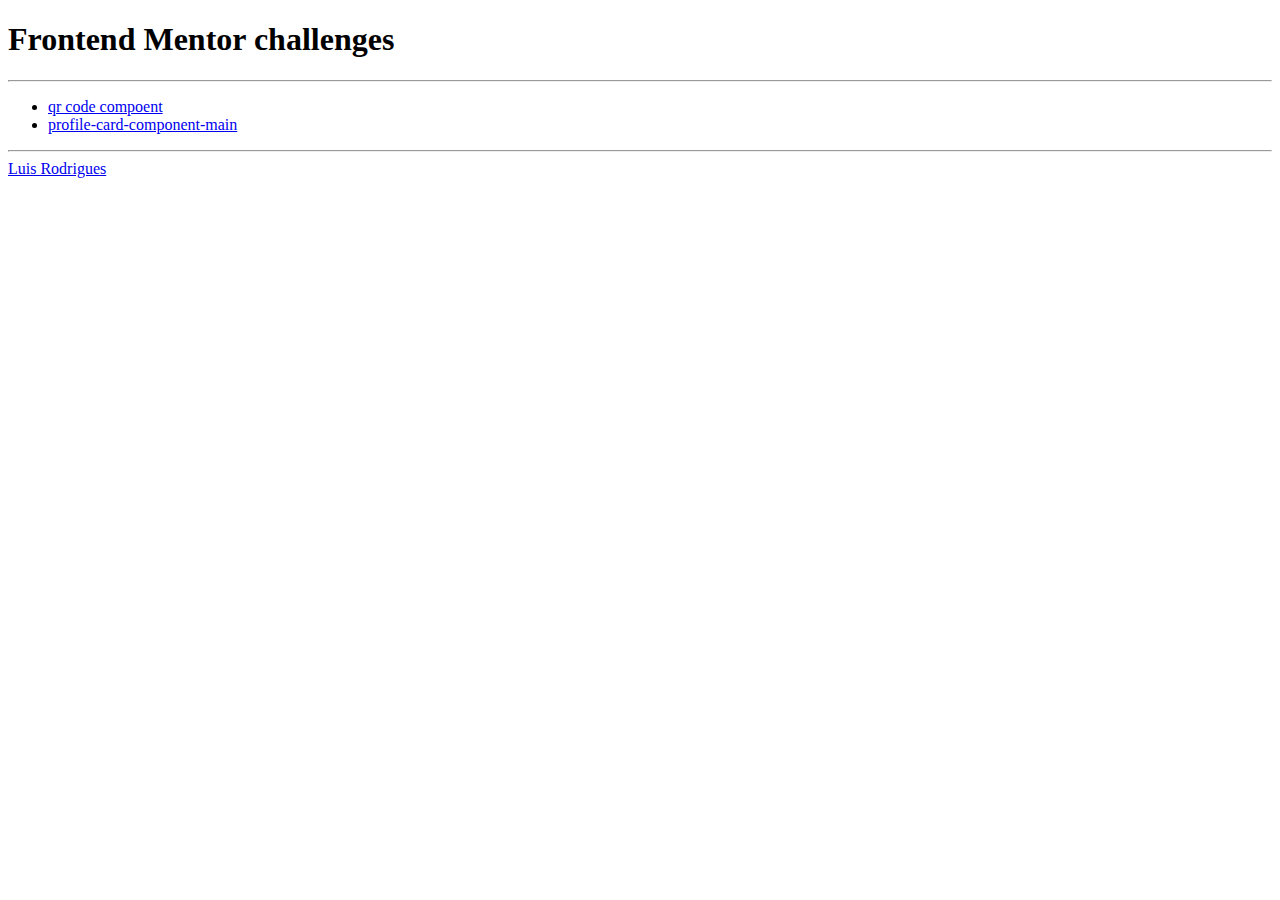
<file: index.html>
<!DOCTYPE html>
<html lang="en">
  <head>
    <meta charset="UTF-8" />
    <meta http-equiv="X-UA-Compatible" content="IE=edge" />
    <meta name="viewport" content="width=device-width, initial-scale=1.0" />
    <title>Frontend Mentor</title>
  </head>
  <body>
    <h1>Frontend Mentor challenges</h1>
    <hr />
    <ul>
      <li>
        <a href="./qr-code-component-main/index.html">qr code compoent</a>
      </li><li>
        <a href="./profile-card-component-main/">profile-card-component-main</a>
      </li>
    </ul>
    <footer>
      <hr />
      <a href="https://withluis.com/" target="_blank">Luis Rodrigues</a>
    </footer>
  </body>
</html>
</file>
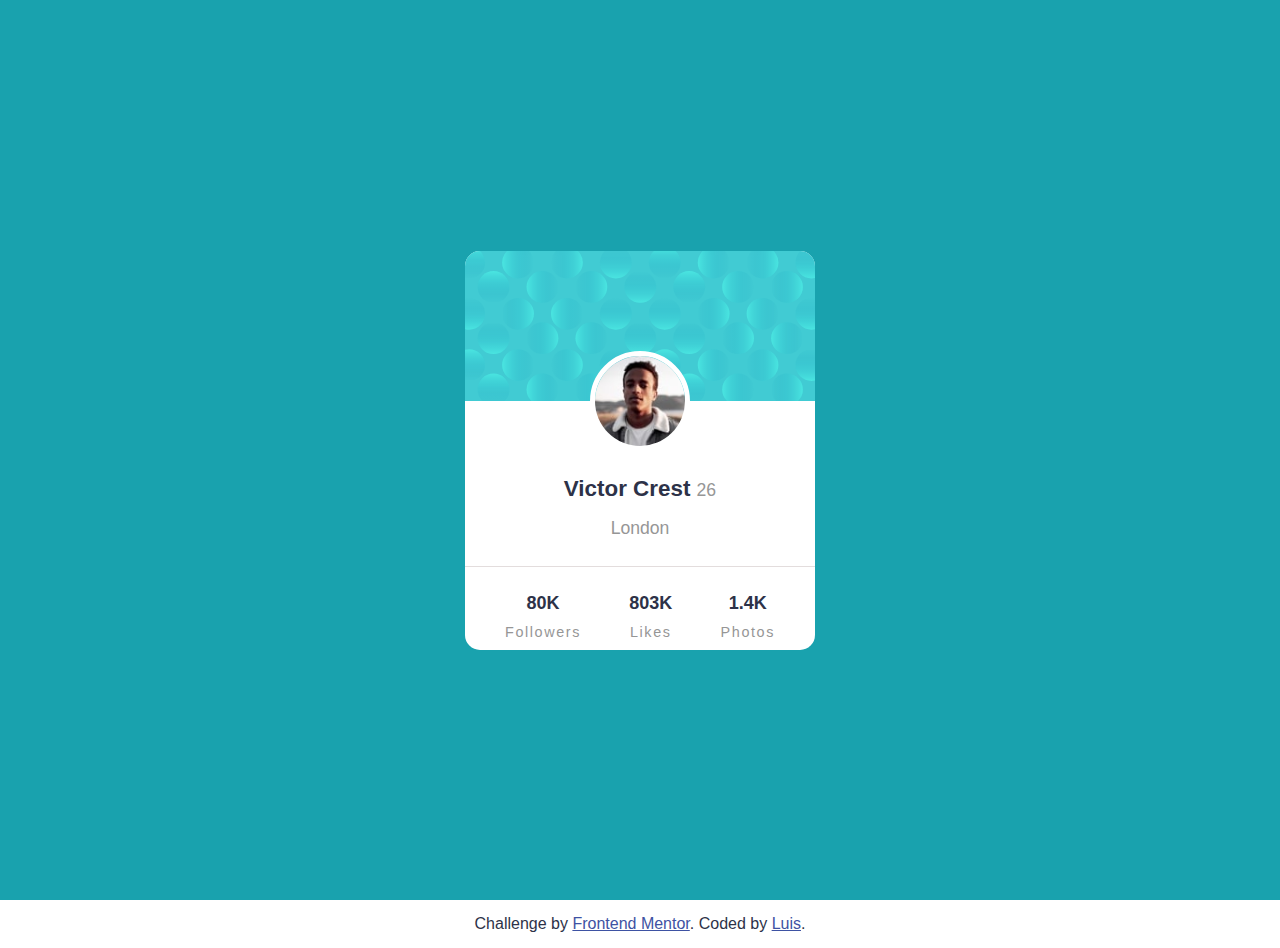
<file: profile-card-component-main/index.html>
<!DOCTYPE html>
<html lang="en">
  <head>
    <meta charset="UTF-8" />
    <meta name="viewport" content="width=device-width, initial-scale=1.0" />
    <!-- displays site properly based on user's device -->

    <link
      rel="icon"
      type="image/png"
      sizes="32x32"
      href="./images/favicon-32x32.png"
    />
    <link rel="stylesheet" href="styles.css" />

    <title>Frontend Mentor | Profile card component</title>
  </head>
  <body>
    <section class="main">
      <div class="container">
        <div class="upper-container"></div>
        <div class="img-sec">
          <img src="./images/image-victor.jpg" alt="" />
        </div>
        <div class="card-body">
          <h2 class="name">Victor Crest <span class="age">26</span></h2>
          <h3 class="city">London</h3>
          <div class="activity-container">
            <h4>80K <span class="act">Followers</span></h4>
            <h4>803K <span class="act">Likes</span></h4>
            <h4>1.4K <span class="act">Photos</span></h4>
          </div>
        </div>
      </div>
    </section>
    <div class="attribution">
      Challenge by
      <a href="https://www.frontendmentor.io?ref=challenge" target="_blank"
        >Frontend Mentor</a
      >. Coded by <a href="https://withluis.com/">Luis</a>.
    </div>
  </body>
</html>
</file>
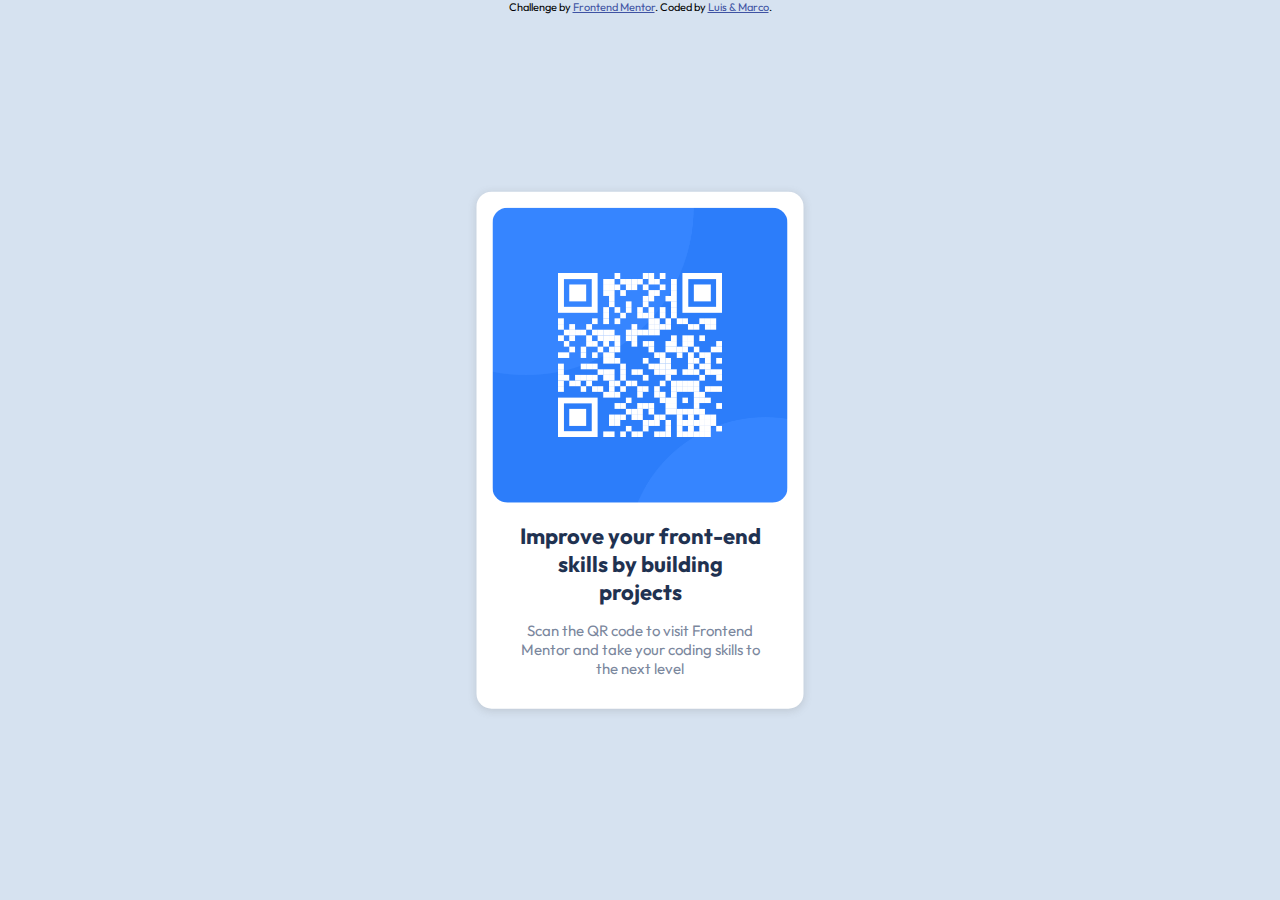
<file: qr-code-component-main/index.html>
<!DOCTYPE html>
<html lang="en">
  <head>
    <meta charset="UTF-8" />
    <meta name="viewport" content="width=device-width, initial-scale=1.0" />
    <!-- displays site properly based on user's device -->

    <link
      rel="icon"
      type="image/png"
      sizes="32x32"
      href="./images/favicon-32x32.png"
    />

    <title>Frontend Mentor | QR code component</title>

    <link rel="stylesheet" href="styles.css" />
  </head>
  <body>
    <div class="all-container">
      <div class="inner-container">
        <img class="" src="./images/image-qr-code.png" alt="" />
        <div class="lower-container">
          <h1>Improve your front-end skills by building projects</h1>
          <p>
            Scan the QR code to visit Frontend Mentor and take your coding
            skills to the next level
          </p>
        </div>
      </div>
    </div>
    <div class="attribution">
      Challenge by
      <a href="https://www.frontendmentor.io?ref=challenge" target="_blank"
        >Frontend Mentor</a
      >. Coded by <a href="#">Luis & Marco</a>.
    </div>
  </body>
</html>
</file>
<file: profile-card-component-main/styles.css>
@import url('https://fonts.googleapis.com/css2?family=Outfit:wght@400;700&display=swap');

:root {
  --background-main-color: hsl(185, 75%, 39%);
  --dark-desaturated: hsl(229, 23%, 23%);
  --dark-grayish: hsl(227, 10%, 46%);
  --dark-grey: hsl(0, 0%, 59%);
  --white: hsl(0, 0%, 100%)
}

*{
    margin: 0;
    padding: 0;
    box-sizing: border-box;
}
body {
    font-family: "Kumbh sans", sans-serif;
    font-size: 18px;
    color: hsl(229, 23%, 23%);
}
.main {
    background-image: url("./images/bg-pattern-top.svg"), url("./images/bg-pattern-bottom.svg");
    background-position: -90% -500px, 170% 400px;
    background-repeat: no-repeat;
    background: var(--background-main-color);
    min-height: 100vh;
    display: flex;
    justify-content: center;
    align-items: center;
}
.container {
    background: var(--white);
    text-align: center;
    max-width: 350px;
    border-radius: 15px;
    overflow: hidden;
    margin: 0 1rem;
}
.upper-container {
    height: 150px;
    width: 350px;
    background: url(./images/bg-pattern-card.svg);
    background-size: cover;
}
.img-sec {
    width: 100px;
    height: 100px;
    border-radius: 50%;
    overflow: hidden;
    margin: -50px auto -30px auto;
    border: 5px solid var(--white);
}
.img-sec img{
    display: block;
    height: auto;
    width: 100%;
}
.card-body {
    margin-top: 54px;
    margin-bottom: -75px;
    height: 250px;
    line-height: 1.8rem;
}
.card-body .name {
    font-size: 1.4rem;
}
.card-body .city {
    margin-top: 10px;
}
.card-body .age, .card-body .city {
    font-weight: 300;
    font-size: 1.1rem;
    color:  var(--dark-grey);
}
.activity-container .act {
    display:block;
    font-weight: 300;
    font-size: .9rem;
    color: var(--dark-grey);
    letter-spacing: .1rem;
}
.activity-container {
    padding-top: 22px;
    padding-right: 40px;
    padding-left: 40px;
    border-top: 1px solid hsl(0, 10%, 88%);
    margin-top: 23px;
    display: flex;
    align-items: center;
    justify-content: space-between;
    flex-direction: row;
}
.attribution { 
    font-size: 16px; 
    text-align: center;
    padding: 15px;
}
.attribution a { 
    color: hsl(228, 45%, 44%); 
}
</file>
<file: qr-code-component-main/styles.css>
@import url("https://fonts.googleapis.com/css2?family=Outfit:wght@400;700&display=swap");

:root {
  --white: hsl(0, 0%, 100%);
  --light-gray: hsl(212, 45%, 89%);
  --grayish-blue: hsl(220, 15%, 55%);
  --dark-blue: hsl(218, 44%, 22%);
}

body,
html {
  min-width: 100%;
  min-height: 100vh;
  margin: 0;
  background-color: var(--light-gray);
  font-family: "Outfit", sans-serif;
}
h1 {
  font-weight: 700;
  font-size: 22px;
  color: var(--dark-blue);
}
p {
  font-weight: 400;
  color: var(--grayish-blue);
  font-size: 15px;
}
.all-container {
  width: 375px;
  margin: 0;
  position: absolute;
  top: 50%;
  left: 50%;
  transform: translate(-50%, -50%);
}
.inner-container {
  margin: 0 1.5rem;
  text-align: center;
  padding: 1rem;
  border-radius: 15px;
  background-color: var(--white);
  box-shadow: rgba(99, 99, 99, 0.2) 0px 2px 8px 0px;
}
img {
  width: 100%;
  border-radius: 15px;
}
.lower-container {
  margin: 0 1.4rem;
}
.attribution {
  font-size: 11px;
  text-align: center;
}
.attribution a {
  color: hsl(228, 45%, 44%);
}
</file>
